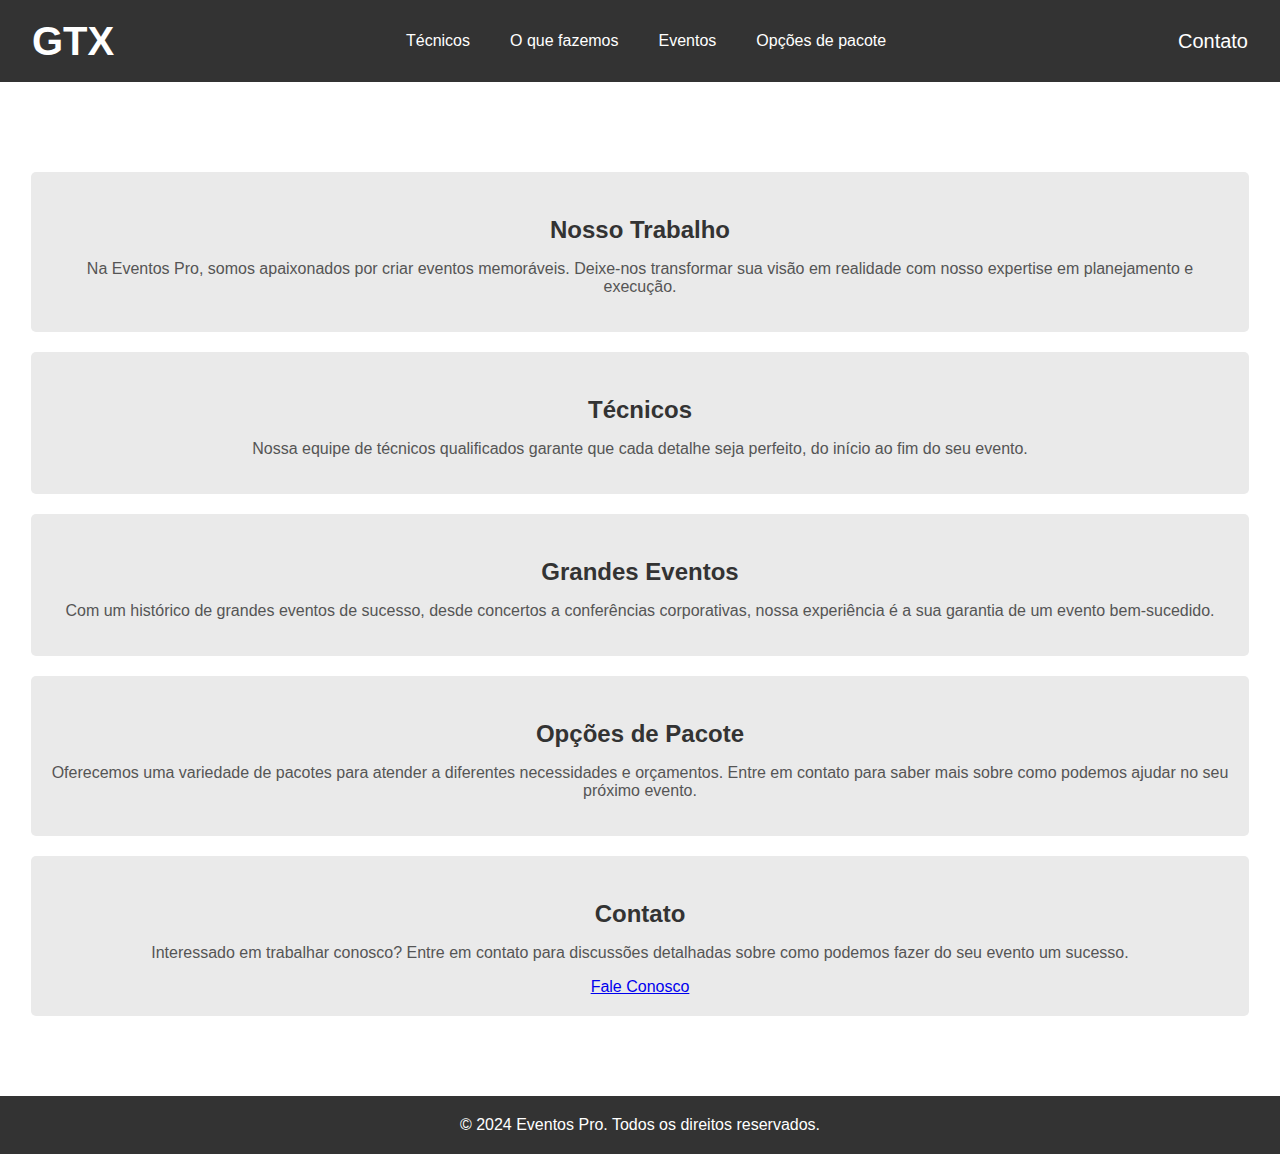
<file: gregEventosSite/public/html/index.html>
<!DOCTYPE html>
<html lang="pt-br">
  <head>
    <meta charset="UTF-8" />
    <meta name="viewport" content="width=device-width, initial-scale=1.0" />
    <title>Empresa de Eventos</title>
    <link rel="stylesheet" href="../style/index.css" />
  </head>
  <body>
    <nav>
      <div class="container">
        <a href="index.html" class="logo">GTX</a>
        <ul class="nav-links">
          <li><a href="tecnicos.html">Técnicos</a></li>
          <li><a href="servicos.html">O que fazemos</a></li>
          <li><a href="eventos.html">Eventos</a></li>
          <li><a href="pacote.html">Opções de pacote</a></li>
        </ul>
        <div class="nav-direita">
          <a href="contato.html">Contato</a>
        </div>
      </div>
    </nav>

    <section class="resumo">
      <div class="container">
        <h2></h2>
        <div class="resumo-topico">
          <h3>Nosso Trabalho</h3>
          <p>
            Na Eventos Pro, somos apaixonados por criar eventos memoráveis.
            Deixe-nos transformar sua visão em realidade com nosso expertise em
            planejamento e execução.
          </p>
        </div>
        <div class="resumo-topico">
          <h3>Técnicos</h3>
          <p>
            Nossa equipe de técnicos qualificados garante que cada detalhe seja
            perfeito, do início ao fim do seu evento.
          </p>
        </div>
        <div class="resumo-topico">
          <h3>Grandes Eventos</h3>
          <p>
            Com um histórico de grandes eventos de sucesso, desde concertos a
            conferências corporativas, nossa experiência é a sua garantia de um
            evento bem-sucedido.
          </p>
        </div>
        <div class="resumo-topico">
          <h3>Opções de Pacote</h3>
          <p>
            Oferecemos uma variedade de pacotes para atender a diferentes
            necessidades e orçamentos. Entre em contato para saber mais sobre
            como podemos ajudar no seu próximo evento.
          </p>
        </div>
        <div class="resumo-topico">
          <h3>Contato</h3>
          <p>
            Interessado em trabalhar conosco? Entre em contato para discussões
            detalhadas sobre como podemos fazer do seu evento um sucesso.
          </p>
          <a href="contact.html" class="btn">Fale Conosco</a>
        </div>
      </div>
    </section>

    <footer>
      <div class="container">
        <p>&copy; 2024 Eventos Pro. Todos os direitos reservados.</p>
      </div>
    </footer>
  </body>
</html>
</file>
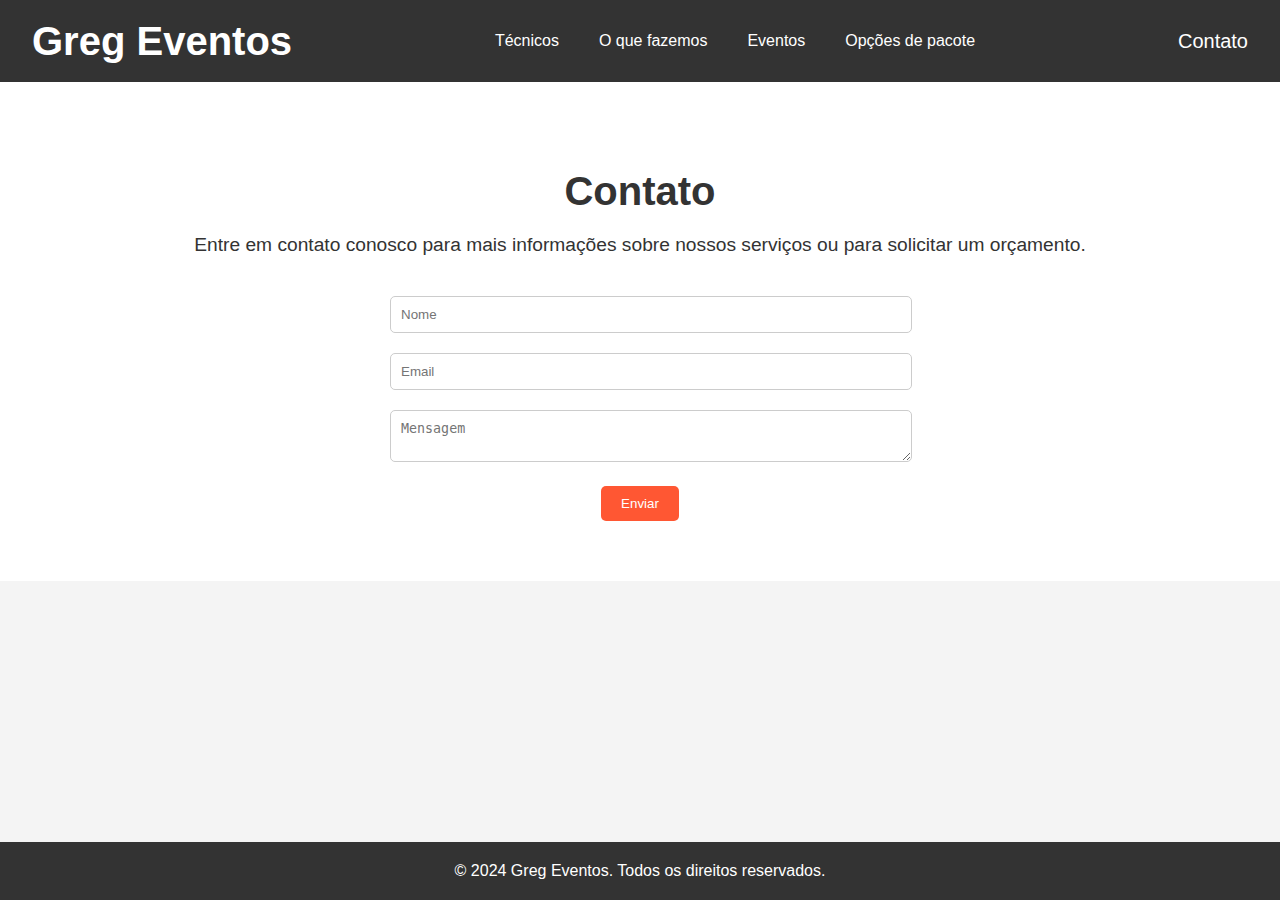
<file: gregEventosSite/public/html/contato.html>
<!DOCTYPE html>
<html lang="pt-br">
  <head>
    <meta charset="UTF-8" />
    <meta name="viewport" content="width=device-width, initial-scale=1.0" />
    <title>Contato - Empresa de Eventos</title>
    <link rel="stylesheet" href="../style/index.css" />
  </head>
  <body>
    <nav class="navbar">
      <div class="container">
        <a href="../index.html" class="logo">Greg Eventos</a>
        <ul class="nav-links">
          <li><a href="tecnicos.html">Técnicos</a></li>
          <li><a href="servicos.html">O que fazemos</a></li>
          <li><a href="eventos.html">Eventos</a></li>
          <li><a href="pacote.html">Opções de pacote</a></li>
        </ul>
        <div class="nav-direita">
          <a href="contato.html">Contato</a>
        </div>
      </div>
    </nav>

    <section class="contact">
      <div class="container">
        <h1>Contato</h1>
        <p>
          Entre em contato conosco para mais informações sobre nossos serviços
          ou para solicitar um orçamento.
        </p>
        <form>
          <input type="text" placeholder="Nome" />
          <input type="email" placeholder="Email" />
          <textarea placeholder="Mensagem"></textarea>
          <button type="submit">Enviar</button>
        </form>
      </div>
    </section>

    <footer class="footer">
      <div class="container">
        <p>&copy; 2024 Greg Eventos. Todos os direitos reservados.</p>
      </div>
    </footer>
  </body>
</html>
</file>
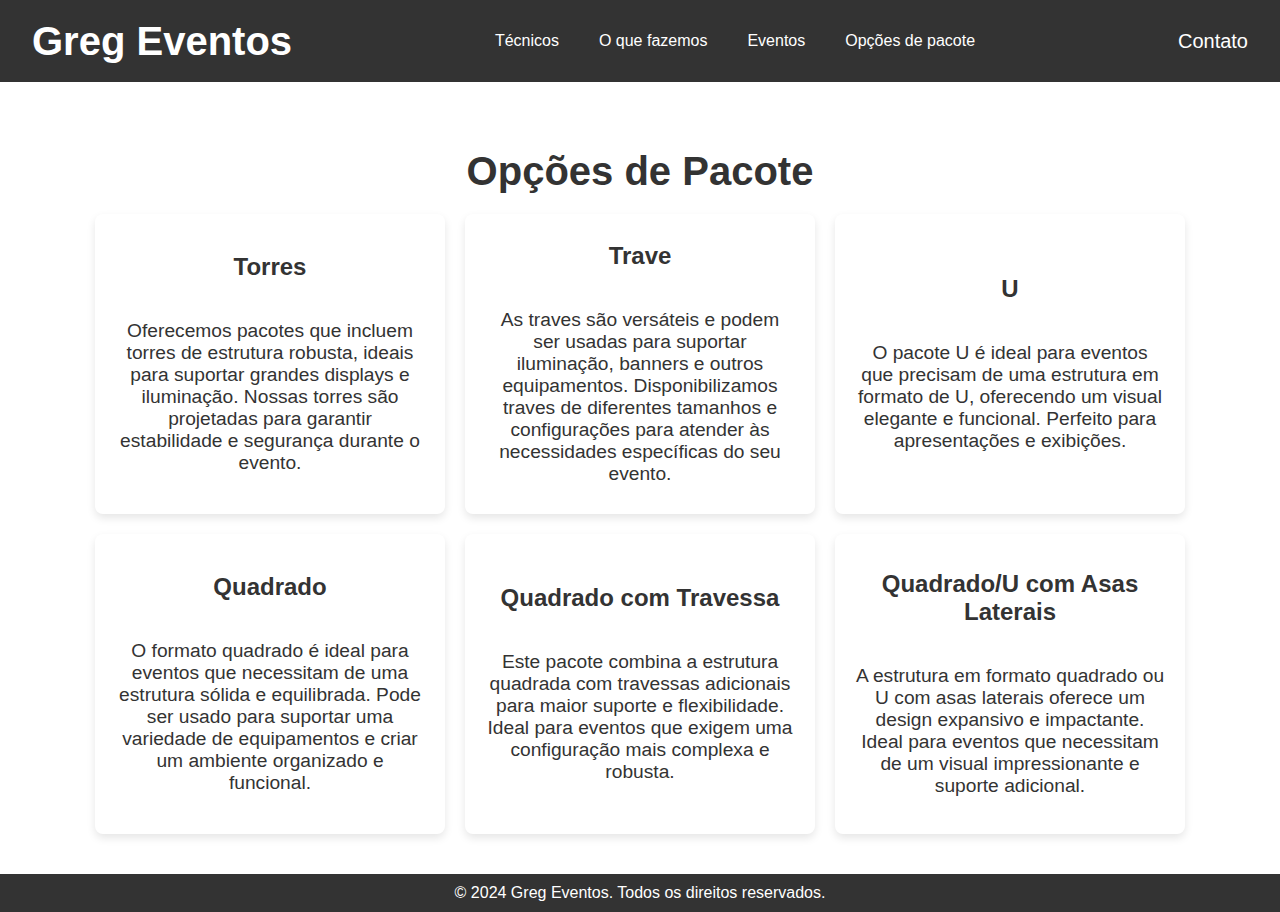
<file: gregEventosSite/public/html/pacote.html>
<!DOCTYPE html>
<html lang="pt-br">
  <head>
    <meta charset="UTF-8" />
    <meta name="viewport" content="width=device-width, initial-scale=1.0" />
    <title>Opções de Pacote - Empresa de Eventos</title>
    <link rel="stylesheet" href="../style/index.css" />
    <link rel="stylesheet" href="../style/servicos.css" />
    <style>


      .services {
        padding: 40px 0;
        background-color: #fff;
      }

      .services h1 {
        text-align: center;
        margin-bottom: 20px;
        color: #333;
      }

      .cards-container {
        display: flex;
        flex-wrap: wrap;
        gap: 20px;
        justify-content: center;
      }

      .card {
        position: relative;
        width: 350px;
        height: 300px;
        background: #fff;
        border-radius: 8px;
        box-shadow: 0 4px 8px rgba(0, 0, 0, 0.1);
        overflow: hidden;
        cursor: pointer;
        transition: transform 0.3s ease;
      }

      .card:hover {
        transform: scale(1.05);
      }

      .card-content {
        padding: 20px;
        z-index: 1;
        position: relative;
        height: 100%;
        display: flex;
        flex-direction: column;
        justify-content: center;
      }
    </style>
  </head>
  <body>
    <nav>
      <div class="container">
        <a href="../index.html" class="logo">Greg Eventos</a>
        <ul class="nav-links">
          <li><a href="tecnicos.html">Técnicos</a></li>
          <li><a href="servicos.html">O que fazemos</a></li>
          <li><a href="eventos.html">Eventos</a></li>
          <li><a href="pacote.html">Opções de pacote</a></li>
        </ul>
        <div class="nav-direita">
          <a href="contato.html">Contato</a>
        </div>
      </div>
    </nav>

    <section class="services">
      <div class="container">
        <h1>Opções de Pacote</h1>
        <div class="cards-container">
          <!-- Torres -->
          <div class="card">
            <img
              src="../imagens/fotoTorres.jpg"
              alt="Torres"
              class="card-image"
            />
            <div class="card-content">
              <h2>Torres</h2>
              <p>
                Oferecemos pacotes que incluem torres de estrutura robusta,
                ideais para suportar grandes displays e iluminação. Nossas
                torres são projetadas para garantir estabilidade e segurança
                durante o evento.
              </p>
            </div>
          </div>

          <!-- Trave -->
          <div class="card">
            <img
              src="../imagens/fotoTrave.jpg"
              alt="Trave"
              class="card-image"
            />
            <div class="card-content">
              <h2>Trave</h2>
              <p>
                As traves são versáteis e podem ser usadas para suportar
                iluminação, banners e outros equipamentos. Disponibilizamos
                traves de diferentes tamanhos e configurações para atender às
                necessidades específicas do seu evento.
              </p>
            </div>
          </div>

          <!-- U -->
          <div class="card">
            <img
              src="../imagens/fotoUComAsaLateral.jpg"
              alt="U"
              class="card-image"
            />
            <div class="card-content">
              <h2>U</h2>
              <p>
                O pacote U é ideal para eventos que precisam de uma estrutura em
                formato de U, oferecendo um visual elegante e funcional.
                Perfeito para apresentações e exibições.
              </p>
            </div>
          </div>

          <div class="card">
            <img
              src="../imagens/fotoPalco.jpg"
              alt="Quadrado"
              class="card-image"
            />
            <div class="card-content">
              <h2>Quadrado</h2>
              <p>
                O formato quadrado é ideal para eventos que necessitam de uma
                estrutura sólida e equilibrada. Pode ser usado para suportar uma
                variedade de equipamentos e criar um ambiente organizado e
                funcional.
              </p>
            </div>
          </div>

          <!-- Quadrado com Travessa -->
          <div class="card">
            <img
              src="../imagens/fotoQuadradoTravessaMeio.jpg"
              alt="Quadrado com Travessa"
              class="card-image"
            />
            <div class="card-content">
              <h2>Quadrado com Travessa</h2>
              <p>
                Este pacote combina a estrutura quadrada com travessas
                adicionais para maior suporte e flexibilidade. Ideal para
                eventos que exigem uma configuração mais complexa e robusta.
              </p>
            </div>
          </div>

          <!-- Quadrado/U com Asas Laterais -->
          <div class="card">
            <img
              src="../imagens/fotoUComAsaLateral.jpg"
              alt="Quadrado/U com Asas Laterais"
              class="card-image"
            />
            <div class="card-content">
              <h2>Quadrado/U com Asas Laterais</h2>
              <p>
                A estrutura em formato quadrado ou U com asas laterais oferece
                um design expansivo e impactante. Ideal para eventos que
                necessitam de um visual impressionante e suporte adicional.
              </p>
            </div>
          </div>
        </div>
      </div>
    </section>

    <footer>
      <div class="container">
        <p>&copy; 2024 Greg Eventos. Todos os direitos reservados.</p>
      </div>
    </footer>
  </body>
</html>
</file>
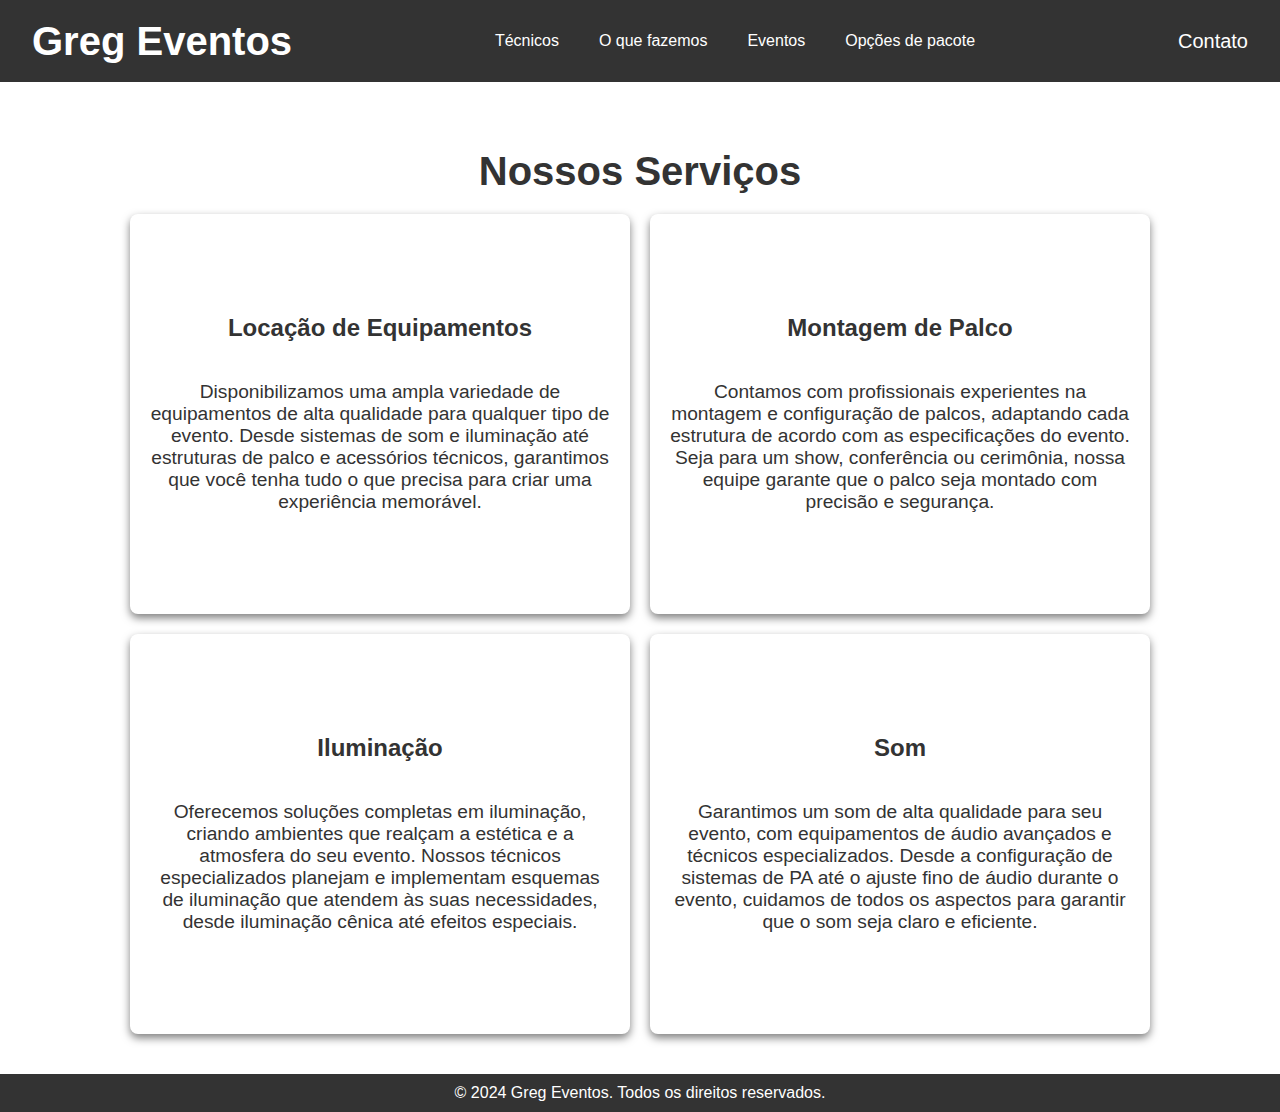
<file: gregEventosSite/public/html/servicos.html>
<!DOCTYPE html>
<html lang="pt-br">
  <head>
    <meta charset="UTF-8" />
    <meta name="viewport" content="width=device-width, initial-scale=1.0" />
    <title>Serviços - Empresa de Eventos</title>
    <link rel="stylesheet" href="../style/index.css" />
    <link rel="stylesheet" href="../style/servicos.css" />
    <style></style>
  </head>
  <body>
    <nav>
      <div class="container">
        <a href="../index.html" class="logo">Greg Eventos</a>
        <ul class="nav-links">
          <li><a href="tecnicos.html">Técnicos</a></li>
          <li><a href="servicos.html">O que fazemos</a></li>
          <li><a href="eventos.html">Eventos</a></li>
          <li><a href="pacote.html">Opções de pacote</a></li>
        </ul>
        <div class="nav-direita">
          <a href="contato.html">Contato</a>
        </div>
      </div>
    </nav>

    <section class="services">
      <div class="container">
        <h1>Nossos Serviços</h1>
        <div class="cards-container">
          <!-- Locação de Equipamentos -->
          <div class="card">
            <img
              src="../imagens/fotoEquipamentos.jpeg"
              alt="Locação de Equipamentos"
              class="card-image"
            />
            <div class="card-content">
              <h2>Locação de Equipamentos</h2>
              <p>
                Disponibilizamos uma ampla variedade de equipamentos de alta
                qualidade para qualquer tipo de evento. Desde sistemas de som e
                iluminação até estruturas de palco e acessórios técnicos,
                garantimos que você tenha tudo o que precisa para criar uma
                experiência memorável.
              </p>
            </div>
          </div>

          <!-- Montagem de Palco -->
          <div class="card">
            <img
              src="../imagens/fotoPalco.jpg"
              alt="Montagem de Palco"
              class="card-image"
            />
            <div class="card-content">
              <h2>Montagem de Palco</h2>
              <p>
                Contamos com profissionais experientes na montagem e
                configuração de palcos, adaptando cada estrutura de acordo com
                as especificações do evento. Seja para um show, conferência ou
                cerimônia, nossa equipe garante que o palco seja montado com
                precisão e segurança.
              </p>
            </div>
          </div>

          <!-- Iluminação -->
          <div class="card">
            <img
              src="../imagens/fotoPalco2.jpg"
              alt="Iluminação"
              class="card-image"
            />
            <div class="card-content">
              <h2>Iluminação</h2>
              <p>
                Oferecemos soluções completas em iluminação, criando ambientes
                que realçam a estética e a atmosfera do seu evento. Nossos
                técnicos especializados planejam e implementam esquemas de
                iluminação que atendem às suas necessidades, desde iluminação
                cênica até efeitos especiais.
              </p>
            </div>
          </div>

          <!-- Som -->
          <div class="card">
            <img
              src="../imagens/fotoEquipamentoSom.jpg"
              alt="Som"
              class="card-image"
            />
            <div class="card-content">
              <h2>Som</h2>
              <p>
                Garantimos um som de alta qualidade para seu evento, com
                equipamentos de áudio avançados e técnicos especializados. Desde
                a configuração de sistemas de PA até o ajuste fino de áudio
                durante o evento, cuidamos de todos os aspectos para garantir
                que o som seja claro e eficiente.
              </p>
            </div>
          </div>
        </div>
      </div>
    </section>

    <footer>
      <div class="container">
        <p>&copy; 2024 Greg Eventos. Todos os direitos reservados.</p>
      </div>
    </footer>
  </body>
</html>
</file>
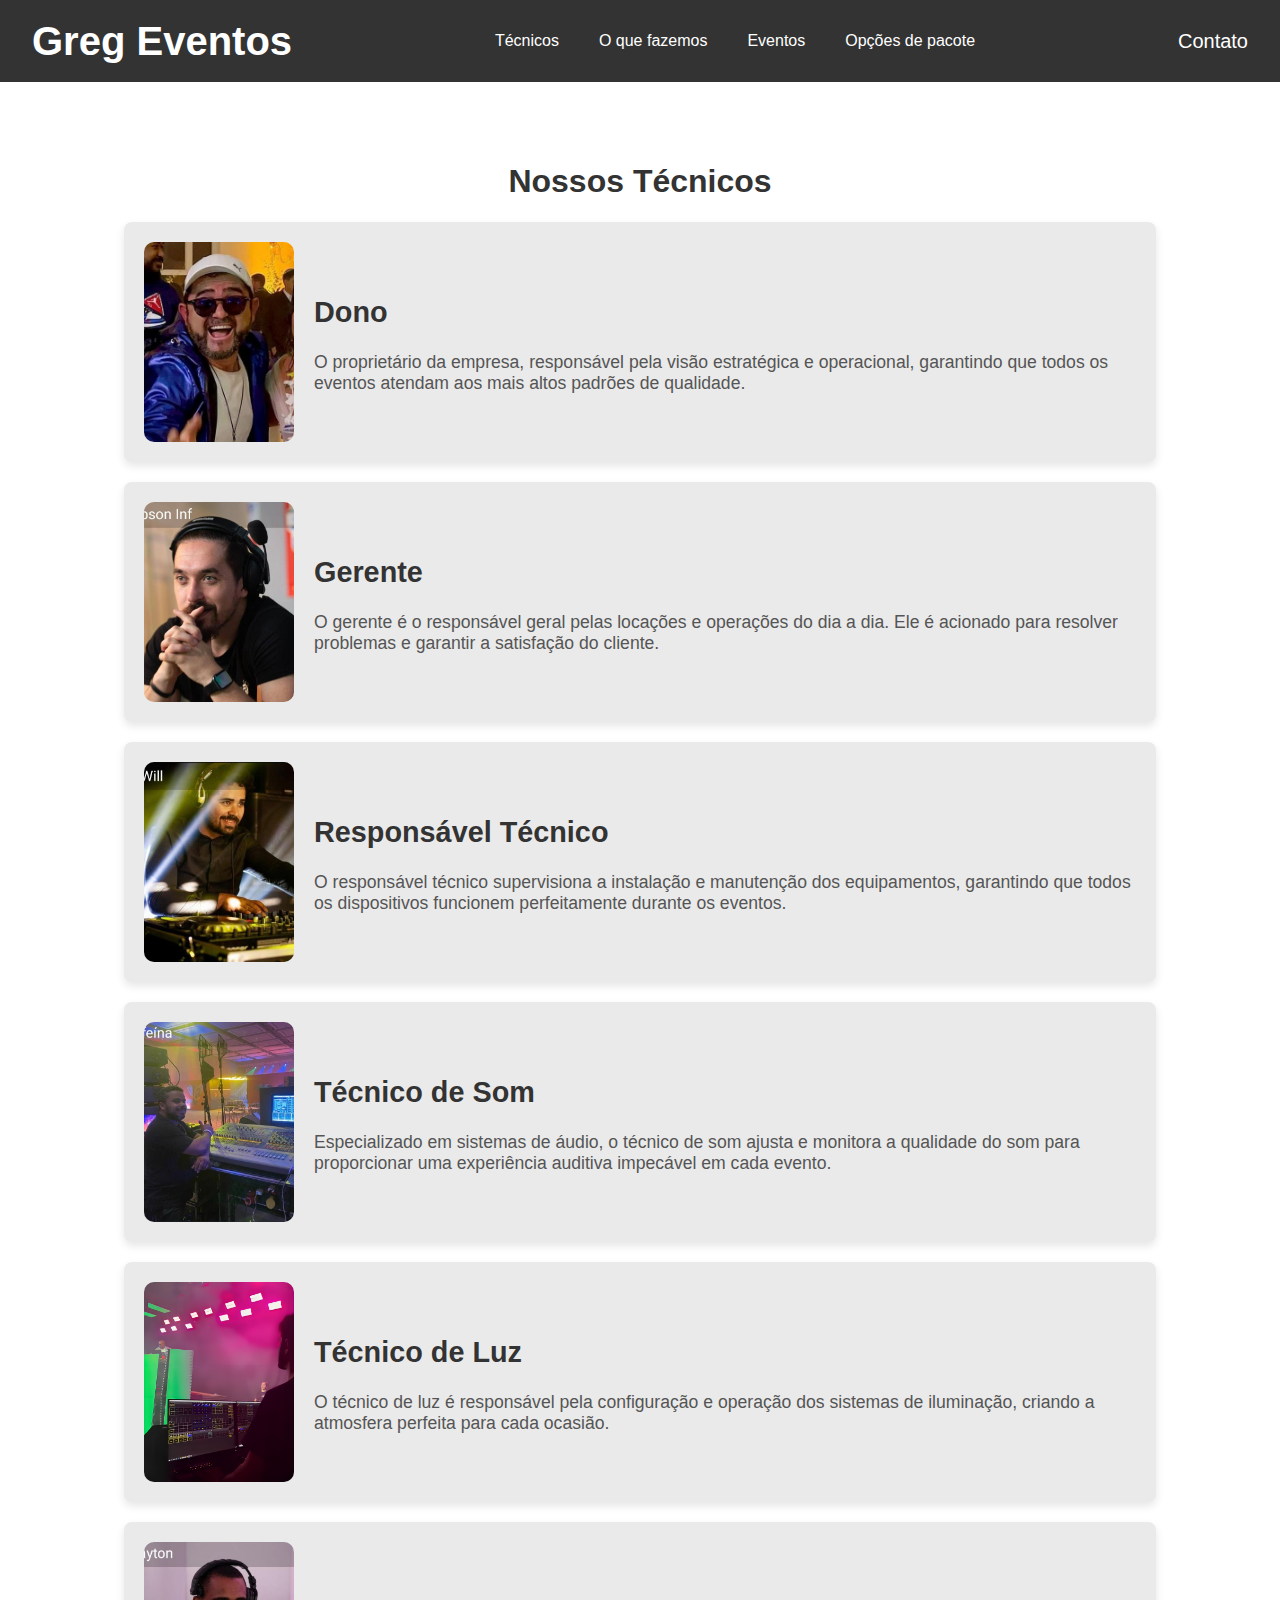
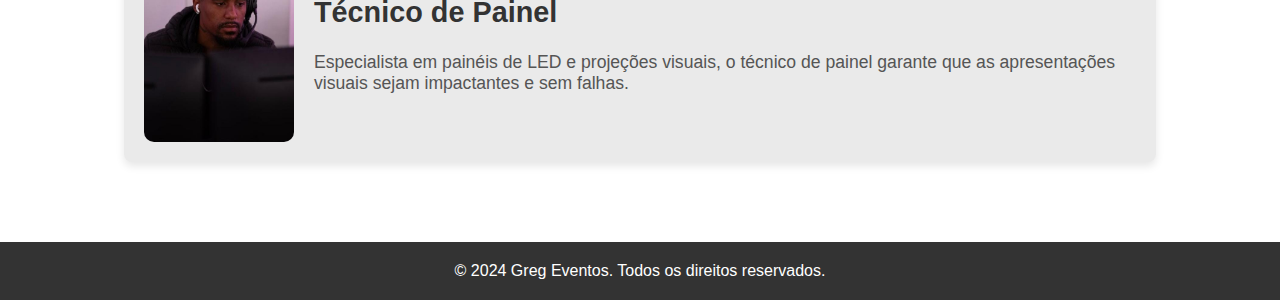
<file: gregEventosSite/public/html/tecnicos.html>
<!DOCTYPE html>
<html lang="pt-br">
  <head>
    <meta charset="UTF-8" />
    <meta name="viewport" content="width=device-width, initial-scale=1.0" />
    <title>Sobre Nós - Empresa de Eventos</title>
    <link rel="stylesheet" href="../style/index.css" />
  </head>
  <body>
    <nav class="navbar">
      <div class="container">
        <a href="../index.html" class="logo">Greg Eventos</a>
        <ul class="nav-links">
          <li><a href="tecnicos.html">Técnicos</a></li>
          <li><a href="servicos.html">O que fazemos</a></li>
          <li><a href="eventos.html">Eventos</a></li>
          <li><a href="pacote.html">Opções de pacote</a></li>
        </ul>
        <div class="nav-direita">
          <a href="contato.html">Contato</a>
        </div>
      </div>
    </nav>

    <section class="tecnicos section">
      <div class="container">
        <h1>Nossos Técnicos</h1>
        <div class="tecnico-card">
          <img
            src="../imagens/fotoDono.jpg"
            alt="Foto do Dono, Greg"
            class="tecnico-foto"
          />
          <div class="tecnico-info">
            <h2>Dono</h2>
            <p>
              O proprietário da empresa, responsável pela visão estratégica e
              operacional, garantindo que todos os eventos atendam aos mais
              altos padrões de qualidade.
            </p>
          </div>
        </div>
        <div class="tecnico-card">
          <img
            src="../imagens/fotoGerente.jpg"
            alt="Foto do Gerente"
            class="tecnico-foto"
          />
          <div class="tecnico-info">
            <h2>Gerente</h2>
            <p>
              O gerente é o responsável geral pelas locações e operações do dia
              a dia. Ele é acionado para resolver problemas e garantir a
              satisfação do cliente.
            </p>
          </div>
        </div>
        <div class="tecnico-card">
          <img
            src="../imagens/fotoResponsavelTecnico.jpg"
            alt="Foto do Responsável Técnico"
            class="tecnico-foto"
          />
          <div class="tecnico-info">
            <h2>Responsável Técnico</h2>
            <p>
              O responsável técnico supervisiona a instalação e manutenção dos
              equipamentos, garantindo que todos os dispositivos funcionem
              perfeitamente durante os eventos.
            </p>
          </div>
        </div>
        <div class="tecnico-card">
          <img
            src="../imagens/fotoTecnicoSomPessoa.jpg"
            alt="Foto do Técnico de Som"
            class="tecnico-foto"
          />
          <div class="tecnico-info">
            <h2>Técnico de Som</h2>
            <p>
              Especializado em sistemas de áudio, o técnico de som ajusta e
              monitora a qualidade do som para proporcionar uma experiência
              auditiva impecável em cada evento.
            </p>
          </div>
        </div>
        <div class="tecnico-card">
          <img
            src="../imagens/fotoTecnicoLuzPessoa.png"
            alt="Foto do Técnico de Luz"
            class="tecnico-foto"
          />
          <div class="tecnico-info">
            <h2>Técnico de Luz</h2>
            <p>
              O técnico de luz é responsável pela configuração e operação dos
              sistemas de iluminação, criando a atmosfera perfeita para cada
              ocasião.
            </p>
          </div>
        </div>
        <div class="tecnico-card">
          <img
            src="../imagens/fotoTecnicoPainelPessoa.jpg"
            alt="Foto do Técnico de Painel"
            class="tecnico-foto"
          />
          <div class="tecnico-info">
            <h2>Técnico de Painel</h2>
            <p>
              Especialista em painéis de LED e projeções visuais, o técnico de
              painel garante que as apresentações visuais sejam impactantes e
              sem falhas.
            </p>
          </div>
        </div>
      </div>
    </section>

    <footer class="footer">
      <div class="container">
        <p>&copy; 2024 Greg Eventos. Todos os direitos reservados.</p>
      </div>
    </footer>
  </body>
</html>
</file>
<file: gregEventosSite/public/style/index.css>
body {
  min-height: 100vh;
  display: flex;
  flex-direction: column;
  font-family: Arial, sans-serif;
  margin: 0;
  padding: 0;
  background-color: #f4f4f4;
  color: #333;
}

nav {
  background-color: #333;
  padding: 1rem 2rem;
}

nav .container {
  display: flex;
  align-items: center;
}

nav .logo {
  color: #fff;
  font-size: 2.5rem;
  text-decoration: none;
  font-weight: bold;
}

nav .nav-links {
  list-style: none;
  display: flex;
  justify-content: center;
  flex-grow: 1;
  padding-left: 0;
}

nav .nav-links li {
  margin: 0 20px;
}

nav .nav-links a {
  color: #fff;
  text-decoration: none;
  transition: color 0.3s;
}

nav .nav-links a:hover {
  color: #ddd;
  cursor: pointer;
}

.nav-direita {
  margin-left: auto;
  font-size: 20px;
}

.nav-direita a {
  color: #fff;
  text-decoration: none;
  transition: color 0.3s;
}

.nav-direita a:hover {
  color: #ddd;
}

.resumo {
  position: relative;
  padding: 40px 0;
}

.carousel {
  position: relative;
  overflow: hidden;
  width: 100%;
  height: 30vh;
}

.carousel-container {
  display: flex;
  width: 200%;
  height: 100%;
  animation: slide 30s linear infinite;
}

.carousel-item {
  flex: 0 0 20%; /* Ajusta para exibir 5 imagens ao mesmo tempo */
  height: 100%;
  display: flex;
  align-items: flex-end; /* Alinha as imagens na parte inferior */
  justify-content: center;
}

.carousel-item img {
  width: 100%;
  height: 100%;
  object-fit: cover; /* Garante que as imagens cubram o contêiner */
  object-position: center; /* Alinha a imagem na parte inferior */
}

@keyframes slide {
  0% {
    transform: translateX(0);
  }
  100% {
    transform: translateX(-100%);
  }
}

.container {
  position: relative;
  z-index: 1;
}

.resumo-importancia {
  background-color: rgba(255, 255, 255, 0.8);
  border-radius: 8px;
  padding: 20px;
  text-align: center;
  margin-bottom: 20px;
}

.resumo-importancia h2 {
  margin: 0;
  font-size: 24px;
  color: #333;
}

.resumo-importancia p {
  margin: 10px 0 0;
  font-size: 18px;
  color: #555;
}

.hero {
  background: url("https://source.unsplash.com/1600x900/?event") no-repeat
    center center/cover;
  height: 70vh;
  display: flex;
  justify-content: center;
  align-items: center;
  text-align: center;
  color: #fff;
}

.hero h1 {
  font-size: 3rem;
  margin: 0;
}

.hero p {
  font-size: 1.5rem;
  margin: 20px 0;
}

.hero .btn {
  background-color: #ff5733;
  color: #fff;
  padding: 10px 20px;
  text-decoration: none;
  border-radius: 5px;
  transition: background-color 0.3s;
}

.hero .btn:hover {
  background-color: #ff4500;
}

.section {
  padding: 60px 0;
}

.about,
.services,
.contact,
.resumo {
  background-color: #fff;
  text-align: center;
  padding: 60px 20px;
}

.about h1,
.services h1,
.contact h1,
.resumo h2 {
  font-size: 2.5rem;
  margin-bottom: 20px;
}

.about p,
.services p,
.contact p {
  font-size: 1.2rem;
  margin-bottom: 40px;
}

.resumo h2 {
  font-size: 2rem;
  color: #333;
  margin-bottom: 30px;
}

.resumo-topico {
  width: 95%; /* Ajuste da largura máxima */
  background-color: #eaeaea;
  padding: 20px;
  margin: 20px auto; /* Centraliza o elemento horizontalmente */
  border-radius: 5px;
  transition: background-color 0.3s;
  text-align: center;
}

.resumo-topico h3 {
  font-size: 1.5rem;
  color: #333;
  margin-bottom: 10px;
}

.resumo-topico p {
  font-size: 1rem;
  color: #555;
}

.resumo-topico:hover {
  background-color: #d4d4d4;
  cursor: pointer;
}

.tecnicos {
  background-color: #fff;
  padding: 60px 20px;
  text-align: center;
}

.tecnico-card {
  display: flex;
  align-items: center;
  background-color: #eaeaea;
  border-radius: 8px;
  padding: 20px;
  margin: 20px auto;
  max-width: 80%;
  text-align: left;
  transition: transform 0.3s;
  box-shadow: 0 4px 8px rgba(0, 0, 0, 0.1);
}

.tecnico-card:hover {
  transform: scale(1.05);
}

.tecnico-foto {
  width: 150px;
  height: 200px;
  border-radius: 10px;
  margin-right: 20px;
  object-fit: cover;
  object-position: center;
}

.tecnico-info {
  flex: 1;
}

.tecnico-card h2 {
  font-size: 1.8rem;
  color: #333;
}

.tecnico-card p {
  font-size: 1.1rem;
  color: #555;
}

.contact form {
  max-width: 500px;
  margin: 0 auto;
}

.contact input,
.contact textarea {
  width: 100%;
  padding: 10px;
  margin-bottom: 20px;
  border: 1px solid #ccc;
  border-radius: 5px;
}

.contact button {
  background-color: #ff5733;
  color: #fff;
  border: none;
  padding: 10px 20px;
  cursor: pointer;
  border-radius: 5px;
  transition: background-color 0.3s;
}

.contact button:hover {
  background-color: #ff4500;
}

footer {
  background-color: #333;
  color: #fff;
  text-align: center;
  padding: 20px 0;
  margin-top: auto;
}

footer p {
  margin: 0;
}

@media (max-width: 768px) {
  nav .container {
    flex-direction: column;
  }

  nav .nav-links {
    flex-direction: column;
    align-items: center;
  }

  nav .nav-links li {
    margin: 10px 0;
  }

  .hero h1 {
    font-size: 2.5rem;
  }

  .hero p {
    font-size: 1.2rem;
  }

  .tecnico-card {
    flex-direction: column;
    align-items: center;
    text-align: center;
  }

  .tecnico-foto {
    margin: 0 0 20px;
  }

  .carousel-item {
    flex: 0 0 50%; /* Mostra apenas dois itens por vez em telas menores */
  }
}

@media (max-width: 480px) {
  .hero h1 {
    font-size: 2rem;
  }

  .hero p {
    font-size: 1rem;
  }

  .carousel-item {
    flex: 0 0 100%; /* Mostra um item por vez em telas bem pequenas */
  }

  .resumo-topico,
  .tecnico-card {
    max-width: 90%;
    padding: 15px;
  }

  .tecnico-foto {
    width: 100px;
    height: 150px;
  }

  nav .nav-links li {
    margin: 5px 0;
  }
}
</file>
<file: gregEventosSite/public/style/servicos.css>
body {
  margin: 0;
  font-family: Arial, sans-serif;
  background-color: #f5f5f5;
}

nav {
  background-color: #333;
  padding: 1rem 2rem;
}

nav .container {
  display: flex;
  align-items: center;
}

nav .logo {
  color: #fff;
  font-size: 2.5rem;
  text-decoration: none;
  font-weight: bold;
}

nav .nav-links {
  list-style: none;
  display: flex;
  justify-content: center;
  flex-grow: 1;
  padding-left: 0;
}

nav .nav-links li {
  margin: 0 20px;
}

nav .nav-links a {
  color: #fff;
  text-decoration: none;
  transition: color 0.3s;
}

nav .nav-links a:hover {
  color: #ddd;
  cursor: pointer;
}

.nav-direita {
  margin-left: auto;
  font-size: 20px;
}

.nav-direita a {
  color: #fff;
  text-decoration: none;
  transition: color 0.3s;
}

.nav-direita a:hover {
  color: #ddd;
}

.services {
  padding: 40px 0;
  background-color: #fff;
}

.services h1 {
  text-align: center;
  margin-bottom: 20px;
  color: #333;
}

.cards-container {
  display: flex;
  flex-wrap: wrap;
  gap: 20px;
  justify-content: center;
}

.card {
  position: relative;
  width: 500px;
  height: 400px;
  background: #fff;
  border-radius: 8px;
  box-shadow: 0 4px 8px rgba(0, 0, 0, 0.5);
  overflow: hidden;
  cursor: pointer;
  transition: transform 0.3s ease;
}

.card:hover {
  transform: scale(1.05);

  h2 {
    font-size: 30px;
    color: rgb(0, 0, 0);
    -webkit-text-stroke: 1px;
    -webkit-text-stroke-color: rgb(253, 252, 252);
  }
  .card-content p {
    transition: ease-out 0.3s ease;
    color: transparent;
  }
}

.card-content {
  padding: 20px;
  z-index: 1;
  position: relative;
  height: 100%;
  display: flex;
  flex-direction: column;
  justify-content: center;
}

.card-content h2 {
  margin-top: 0;
}

.card-image {
  position: absolute;
  top: 0;
  left: 0;
  width: 100%;
  height: 100%;
  object-fit: cover;
  transition: opacity 0.3s ease;
  opacity: 0;
  z-index: 0;
}

.card:hover .card-image {
  opacity: 0.9;
}

footer {
  background-color: #333;
  color: #fff;
  padding: 10px 0;
  text-align: center;
}

@media (max-width: 768px) {
  nav .container {
    flex-direction: column;
  }

  nav .nav-links {
    flex-direction: column;
    align-items: center;
  }

  nav .nav-links li {
    margin: 10px 0;
  }

  .nav-direita {
    margin-top: 10px;
  }

  .card {
    width: 90%;
    height: auto;
  }

  .card-content h2 {
    font-size: 20px;
  }
}

@media (max-width: 480px) {
  nav .logo {
    font-size: 2rem;
  }

  .card {
    width: 90%;
    height: auto;
  }

  .card-content h2 {
    font-size: 18px;
  }

  .nav-direita {
    font-size: 18px;
  }

  .services h1 {
    font-size: 1.5rem;
  }
}
</file>
